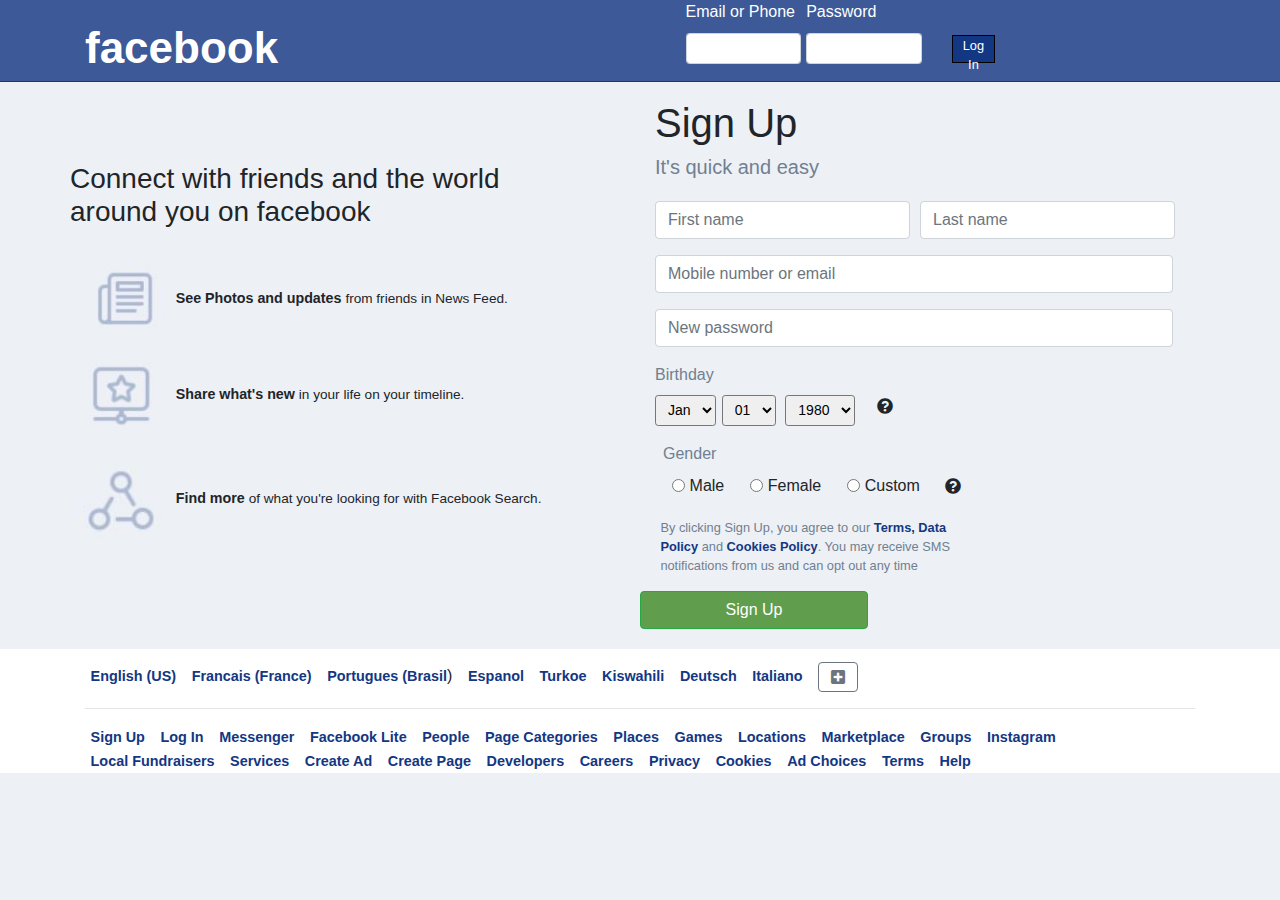
<file: index.html>
<!DOCTYPE html>
<html lang="en">
<head>
    <meta charset="UTF-8">
    <meta name="viewport" content="width=device-width, initial-scale=1.0">
    <meta http-equiv="X-UA-Compatible" content="ie=edge">
    <title>Facebook</title>

    <link rel="stylesheet" href="css/bootstrap.min.css">
    <link rel="stylesheet" href="css/facebook.css">
    <link rel="stylesheet" href="css/fontawesome/css/all.css">
    

</head>
<body>
    
    <div id="body-inheriter" style=" width:100%;">

        <header class="facebook_header">
            <div class="container">
                <div class="row">
                    <div class="col-md-6 col-6 fb_logo">
                        <!-- <button class="btn btn-success btn-block"> MY BUTTON </button> -->
                        <h3> facebook </h3>
                    </div>
                    <div class="col-md-4 col-4 log_in_form" style="padding-left:4%;">
                        <form class="form">
                        <div class="row log_in_form" >
                            
                            <div class="form-group col-md-5 col-6">
                                <label class="" for="email"> Email or Phone </label>
                                <input type="text" class="form-control form-control-sm" id="email" />
                            </div>
                            <div class="form-group col-md-5 col-4" style="margin-left:-25px;">
                                <label class="" for="password"> Password </label>
                                <input type="password" class="form-control form-control-sm" id="password" />
                            </div>
                            <div class="col-md-2 col-2">
                                <button class="btn btn-primary login_button btn-xs"> Log In </button>
                            </div>
                            
                        </div>
                        </form>
                       
                    </div>
                    <!-- <div class="col-md-6"></div> -->
                </div>
            </div>
        </header>
        
        <div id = "app-body">
            <div class="container">
                <div class="row">
                    <div class="col-md-6 left_container">
                        <!-- <button class="btn btn-primary btn-block"> MY BUTTON </button> -->
                        <h2> Connect with friends and the world around you on facebook </h2>

                        <div class="left_container_text">
                            <p>
                                <!--<i class="fa fa-newspaper"></i>-->
                                <img src="images/newspaper.JPG" alt=" See Photos and Updates">
                                <span>See Photos and updates </span> from friends in News Feed.
                        <br/>
                        
                                <!--<i class="fas fa-desktop"></i>--> 
                                <img src="images/desktop.JPG" alt="See Photos and Updates">
                                <span>Share what's new </span> in your life on your timeline.
                         <br/>
                                <!--<i class="fas fa-share-alt"></i>--> 
                                <img src="images/share.JPG" alt="">
                                <span>Find more </span> of what you're looking for with Facebook Search.
                            </p>
                        </div>
                    </div>
                    <div class="col-md-6 sign_up_form_container">
                        <h1> Sign Up </h1>
                        <h5> It's quick and easy </h5>

                        <form class="form sign_up_form">
                            <div class="row">
                                <div class="form-group col-md-6 col-6">
                                    <input type="text" class="form-control" placeholder="First name">
                                </div>
                                <div class="form-group col-md-6 col-6" style="margin-left:-20px;">
                                    <input type="text" class="form-control" placeholder="Last name">
                                </div>
                            </div>
                            <div class="row">
                                <div class="form-group col-md-12 col-12">
                                    <input type="text" class="form-control width-96" placeholder="Mobile number or email">
                                </div>
                            </div>
                            <div class="row">
                                <div class="form-group col-md-12 col-12">
                                    <input type="text" class="form-control width-96" placeholder="New password">
                                </div>
                            </div>
                            <div class="form-group birthday_group">
                                <label for="birthday" class="heading"> Birthday </label>
                                <div class="form-row">
                                    <div class="col-md-2 col-2">
                                        <select name="" class="form-control-sm" id="month">
                                            <option value="Jan"> Jan </option>
                                        </select>
                                    </div>
                                    <div class="col-md-2 col-2" style="margin-left: -25px;">
                                        <select name="" class="form-control-sm" id="date">
                                            <option value="01"> 01 </option>
                                        </select>
                                    </div>
                                    <div class="col-md-2 col-2" style="margin-left: -28px;">
                                        <select name="" class="form-control-sm" id="year">
                                            <option value="1980"> 1980 </option>
                                        </select>
                                    </div>
                                    <div class="col-md-1 help_icon">
                                       <i class="fas fa-question-circle"></i>
                                    </div>
                                </div>
                            </div>
                            <div class="row">
                            <div class="col-md-12">
                                <div class="form-group gender_group">
                                <label for="birthday" class="heading"> Gender </label>
                                <div class="form-row">
                                    <div class="form-check form-check-inline">
                                        <input class="form-check-input" type="radio" name="gender" id="male" value="male">
                                        <label class="form-check-label" for="male"> Male </label>
                                    </div>
                                    <div class="form-check form-check-inline">
                                        <input class="form-check-input" type="radio" name="gender" id="female" value="female">
                                        <label class="form-check-label" for="femaile"> Female </label>
                                    </div>
                                    <div class="form-check form-check-inline">
                                        <input class="form-check-input" type="radio" name="gender" id="custom" value="custom">
                                        <label class="form-check-label" for="custom"> Custom </label>
                                    </div>
                                    <div class="form-check form-check-inline help_icon">
                                        <i class="fas fa-question-circle"></i>
                                    </div>
                                </div>
                                </div>
                            </div>
                            </div>
                            <div class="row">
                                <div class="col-md-12 form-text terms_of_service">
                                <p>
                                    By clicking Sign Up, you agree to our <span>Terms, Data Policy </span> and <span> Cookies Policy</span>. You may receive SMS notifications from us and can opt out any time
                                </p>                              
                                
                                </div>  
                                <button class="btn btn-success sign_up_button"> Sign Up </button>
                            </div>
                        </form>
                        
                    </div>
                    <!-- <div class="col-md-6"></div> -->
                </div>
            </div>            

        </div>
        <footer class="facebook_footer">
            <div class="container">
                <div class="row">
                    <div class="col-md-12">
                        <!-- <button class="btn btn-success btn-block"> MY BUTTON </button> -->

                        <ul class="language_list">
                        <li class="current"> <a href="#">English (US)</a> </li>
                        <li><a href="#"> Francais (France)</a> </li>
                        <li><a href="#">Portugues (Brasil</a>)</li>
                        <li><a href="#">Espanol</a></li>
                        <li><a href="#">Turkoe</a></li>
                        <li><a href="#">Kiswahili</a></li>
                        <li><a href="#">Deutsch</a></li>
                        <li><a href="#">Italiano</a></li>
                        <li><i class="fa fa-plus-square btn btn-outline-secondary"></i></li>
                        </ul>

                        <hr/>

                        <ul class="footer_links">
                            <li><a href="#">Sign Up</a></li>
                            <li><a href="#">Log In</a></li>
                            <li><a href="#">Messenger</a></li>
                            <li><a href="#">Facebook Lite</a></li>
                            <li><a href="#">People</a></li>
                            <li><a href="#">Page Categories</a></li>
                            <li><a href="#">Places</a></li>
                            <li><a href="#">Games</a></li>
                            <li><a href="#">Locations</a></li>
                            <li><a href="#">Marketplace</a></li>
                            <li><a href="#">Groups</a></li>
                            <li><a href="#">Instagram</a></li>
                            <li><a href="#">Local Fundraisers</a></li>
                            <li><a href="#">Services</a></li>
                            <li><a href="#">Create Ad</a></li>
                            <li><a href="#">Create Page</a></li>
                            <li><a href="#">Developers</a></li>
                            <li><a href="#">Careers</a></li>
                            <li><a href="#">Privacy</a></li>
                            <li><a href="#">Cookies</a></li>
                            <li><a href="#">Ad Choices</a></li>
                            <li><a href="#">Terms</a></li>
                            <li><a href="#">Help</a></li>
                        </ul>
                    </div>
                    <!-- <div class="col-md-6"></div> -->
                </div>
            </div>
        </footer>
    </div>
    

    <script src="js/bootstrap.min.js"></script>

</body>
</html>
</file>
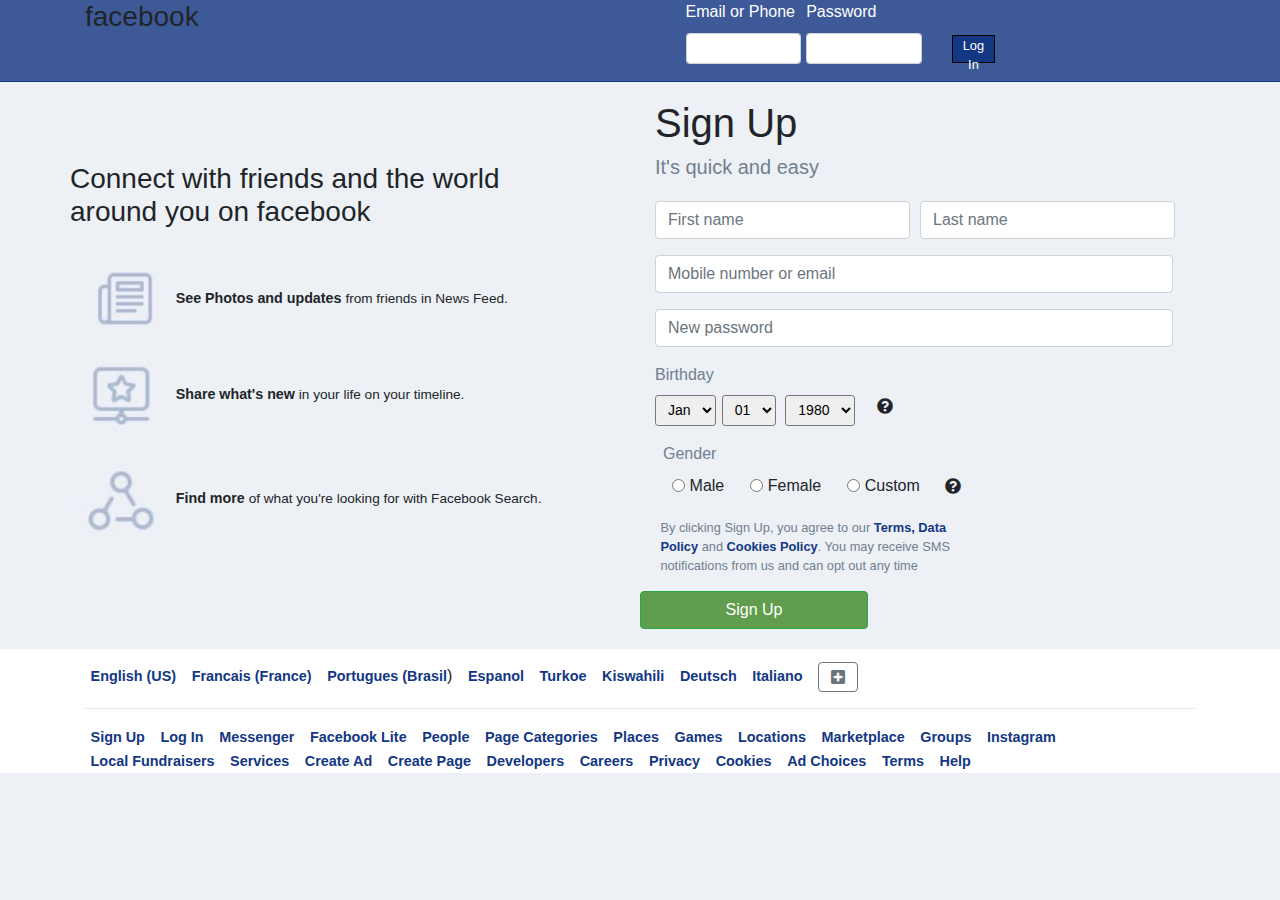
<file: facebook_login_page.html>
<!DOCTYPE html>
<html lang="en">
<head>
    <meta charset="UTF-8">
    <meta name="viewport" content="width=device-width, initial-scale=1.0">
    <meta http-equiv="X-UA-Compatible" content="ie=edge">
    <title>Facebook</title>

    <link rel="stylesheet" href="css/bootstrap.min.css">
    <link rel="stylesheet" href="css/facebook.css">
    <link rel="stylesheet" href="css/fontawesome/css/all.css">
    

</head>
<body>
    
    <div id="body-inheriter" style=" width:100%;">

        <header class="facebook_header">
            <div class="container">
                <div class="row">
                    <div class="col-md-6 col-6 facebook_logo">
                        <!-- <button class="btn btn-success btn-block"> MY BUTTON </button> -->
                        <h3> facebook </h3>
                    </div>
                    <div class="col-md-4 col-4 log_in_form" style="padding-left:4%;">
                        <form class="form">
                        <div class="row log_in_form" >
                            
                            <div class="form-group col-md-5 col-6">
                                <label class="" for="email"> Email or Phone </label>
                                <input type="text" class="form-control form-control-sm" id="email" />
                            </div>
                            <div class="form-group col-md-5 col-4" style="margin-left:-25px;">
                                <label class="" for="password"> Password </label>
                                <input type="password" class="form-control form-control-sm" id="password" />
                            </div>
                            <div class="col-md-2 col-2">
                                <button class="btn btn-primary login_button btn-xs"> Log In </button>
                            </div>
                            
                        </div>
                        </form>
                       
                    </div>
                    <!-- <div class="col-md-6"></div> -->
                </div>
            </div>
        </header>
        
        <div id = "app-body">
            <div class="container">
                <div class="row">
                    <div class="col-md-6 left_container">
                        <!-- <button class="btn btn-primary btn-block"> MY BUTTON </button> -->
                        <h2> Connect with friends and the world around you on facebook </h2>

                        <div class="left_container_text">
                            <p>
                                <!--<i class="fa fa-newspaper"></i>-->
                                <img src="images/newspaper.JPG" alt=" See Photos and Updates">
                                <span>See Photos and updates </span> from friends in News Feed.
                        <br/>
                        
                                <!--<i class="fas fa-desktop"></i>--> 
                                <img src="images/desktop.JPG" alt="See Photos and Updates">
                                <span>Share what's new </span> in your life on your timeline.
                         <br/>
                                <!--<i class="fas fa-share-alt"></i>--> 
                                <img src="images/share.JPG" alt="">
                                <span>Find more </span> of what you're looking for with Facebook Search.
                            </p>
                        </div>
                    </div>
                    <div class="col-md-6 sign_up_form_container">
                        <h1> Sign Up </h1>
                        <h5> It's quick and easy </h5>

                        <form class="form sign_up_form">
                            <div class="row">
                                <div class="form-group col-md-6 col-6">
                                    <input type="text" class="form-control" placeholder="First name">
                                </div>
                                <div class="form-group col-md-6 col-6" style="margin-left:-20px;">
                                    <input type="text" class="form-control" placeholder="Last name">
                                </div>
                            </div>
                            <div class="row">
                                <div class="form-group col-md-12 col-12">
                                    <input type="text" class="form-control width-96" placeholder="Mobile number or email">
                                </div>
                            </div>
                            <div class="row">
                                <div class="form-group col-md-12 col-12">
                                    <input type="text" class="form-control width-96" placeholder="New password">
                                </div>
                            </div>
                            <div class="form-group birthday_group">
                                <label for="birthday" class="heading"> Birthday </label>
                                <div class="form-row">
                                    <div class="col-md-2 col-2">
                                        <select name="" class="form-control-sm" id="month">
                                            <option value="Jan"> Jan </option>
                                        </select>
                                    </div>
                                    <div class="col-md-2 col-2" style="margin-left: -25px;">
                                        <select name="" class="form-control-sm" id="date">
                                            <option value="01"> 01 </option>
                                        </select>
                                    </div>
                                    <div class="col-md-2 col-2" style="margin-left: -28px;">
                                        <select name="" class="form-control-sm" id="year">
                                            <option value="1980"> 1980 </option>
                                        </select>
                                    </div>
                                    <div class="col-md-1 help_icon">
                                       <i class="fas fa-question-circle"></i>
                                    </div>
                                </div>
                            </div>
                            <div class="row">
                            <div class="col-md-12">
                                <div class="form-group gender_group">
                                <label for="birthday" class="heading"> Gender </label>
                                <div class="form-row">
                                    <div class="form-check form-check-inline">
                                        <input class="form-check-input" type="radio" name="gender" id="male" value="male">
                                        <label class="form-check-label" for="male"> Male </label>
                                    </div>
                                    <div class="form-check form-check-inline">
                                        <input class="form-check-input" type="radio" name="gender" id="female" value="female">
                                        <label class="form-check-label" for="femaile"> Female </label>
                                    </div>
                                    <div class="form-check form-check-inline">
                                        <input class="form-check-input" type="radio" name="gender" id="custom" value="custom">
                                        <label class="form-check-label" for="custom"> Custom </label>
                                    </div>
                                    <div class="form-check form-check-inline help_icon">
                                        <i class="fas fa-question-circle"></i>
                                    </div>
                                </div>
                                </div>
                            </div>
                            </div>
                            <div class="row">
                                <div class="col-md-12 form-text terms_of_service">
                                <p>
                                    By clicking Sign Up, you agree to our <span>Terms, Data Policy </span> and <span> Cookies Policy</span>. You may receive SMS notifications from us and can opt out any time
                                </p>                              
                                
                                </div>  
                                <button class="btn btn-success sign_up_button"> Sign Up </button>
                            </div>
                        </form>
                        
                    </div>
                    <!-- <div class="col-md-6"></div> -->
                </div>
            </div>            

        </div>
        <footer class="facebook_footer">
            <div class="container">
                <div class="row">
                    <div class="col-md-12">
                        <!-- <button class="btn btn-success btn-block"> MY BUTTON </button> -->

                        <ul class="language_list">
                        <li class="current"> <a href="#">English (US)</a> </li>
                        <li><a href="#"> Francais (France)</a> </li>
                        <li><a href="#">Portugues (Brasil</a>)</li>
                        <li><a href="#">Espanol</a></li>
                        <li><a href="#">Turkoe</a></li>
                        <li><a href="#">Kiswahili</a></li>
                        <li><a href="#">Deutsch</a></li>
                        <li><a href="#">Italiano</a></li>
                        <li><i class="fa fa-plus-square btn btn-outline-secondary"></i></li>
                        </ul>

                        <hr/>

                        <ul class="footer_links">
                            <li><a href="#">Sign Up</a></li>
                            <li><a href="#">Log In</a></li>
                            <li><a href="#">Messenger</a></li>
                            <li><a href="#">Facebook Lite</a></li>
                            <li><a href="#">People</a></li>
                            <li><a href="#">Page Categories</a></li>
                            <li><a href="#">Places</a></li>
                            <li><a href="#">Games</a></li>
                            <li><a href="#">Locations</a></li>
                            <li><a href="#">Marketplace</a></li>
                            <li><a href="#">Groups</a></li>
                            <li><a href="#">Instagram</a></li>
                            <li><a href="#">Local Fundraisers</a></li>
                            <li><a href="#">Services</a></li>
                            <li><a href="#">Create Ad</a></li>
                            <li><a href="#">Create Page</a></li>
                            <li><a href="#">Developers</a></li>
                            <li><a href="#">Careers</a></li>
                            <li><a href="#">Privacy</a></li>
                            <li><a href="#">Cookies</a></li>
                            <li><a href="#">Ad Choices</a></li>
                            <li><a href="#">Terms</a></li>
                            <li><a href="#">Help</a></li>
                        </ul>
                    </div>
                    <!-- <div class="col-md-6"></div> -->
                </div>
            </div>
        </footer>
    </div>
    

    <script src="js/bootstrap.min.js"></script>

</body>
</html>
</file>
<file: css/facebook.css>
body {
    padding: 0px;
    margin: 0px;
    background-color: #edf0f5;
}

#app-body {
    padding: 0px 0px 20px 0px;
}

.facebook_header {
    width: 100%;
    height: 82px;
    background-color: #3D5998;
    border-bottom: 1px solid #133783;
}

.fb_logo {
    /* vertical-align: bottom; */
    margin-top: 1.9%;
}

.fb_logo h3 {
    font-size: 275%;
    font-family: "Klavika bold", Roboto, "Freight Sans Bold", Arial, Open sans, Helvetica, Arial, sans-serif;
    font-weight: 700;
    color: #fff;
}

.log_in_form label {
    color: #fff;
    padding-bottom: 0.5%;
}

.login_button {
    /* color: #fff; */
    background-color: #133783;
    height: 35%;
    margin: 60% 0% 0% 0%;
    font-size: 80%;
    position: absolute;
    padding: 0px 10px;
    border-radius: 0;
    border-color: black;
}

/* left container styles */

.left_container {
    padding: 7% 7% 0% 0%;
}

.left_container h2 {
    font-size: 28px;
}

.left_container_text {
    padding-top: 3%;
    padding-left: 1%;
}

.left_container_text p {
    /* padding-top: 6%; */
    font-size: 85%;
}

.left_container_text p span {
    font-weight: bold;
    font-size: 105%;
}

.left_container_text p img {
    /* padding: 0% 5% 0% 0%; */
    /* font-size: 300%; */
    /* color: slategrey; */
    width: 20%;
}

/* end of styles */

/* sign up form container styles */

.sign_up_form_container {
    padding-top: 1.5%;
}

.sign_up_form_container h5 {
    color: slategrey;
}

.sign_up_form {
    padding-top: 2.5%;
}

.birthday_group .heading, .gender_group .heading {
    color: slategray;
}

.gender_group {
    margin-left: 0.5rem;
}

.gender_group .form-check {
    margin-left: 2.5%;
}

.terms_of_service p {
    color: slategrey;
    font-size: 80%;
    width: 60%;
    margin-left: 1%;
}

.terms_of_service span {
    color: #133783;
    font-weight: bolder;
}

.sign_up_button {
    background-color: #609d4d;
    width: 40%;
}

/* end of styles */

/* HELPER STYLES */

.width-96 {
    width: 96%;
}

.facebook_footer {
    min-height: 90px;
    width: 100%;
    /* position: fixed; */
    bottom: 0;
    background-color: white;
    padding-top: 1%;
}

.facebook_footer ul {
    padding: 0%;
    margin: 0%;
}

.facebook_footer ul li {
    list-style: none;
    display: inline-block;
    margin: 0% 0.5%;
}

.facebook_footer ul li a {
    font-size: 90%;
    color: #133783;
    font-weight: 600;
}
</file>
